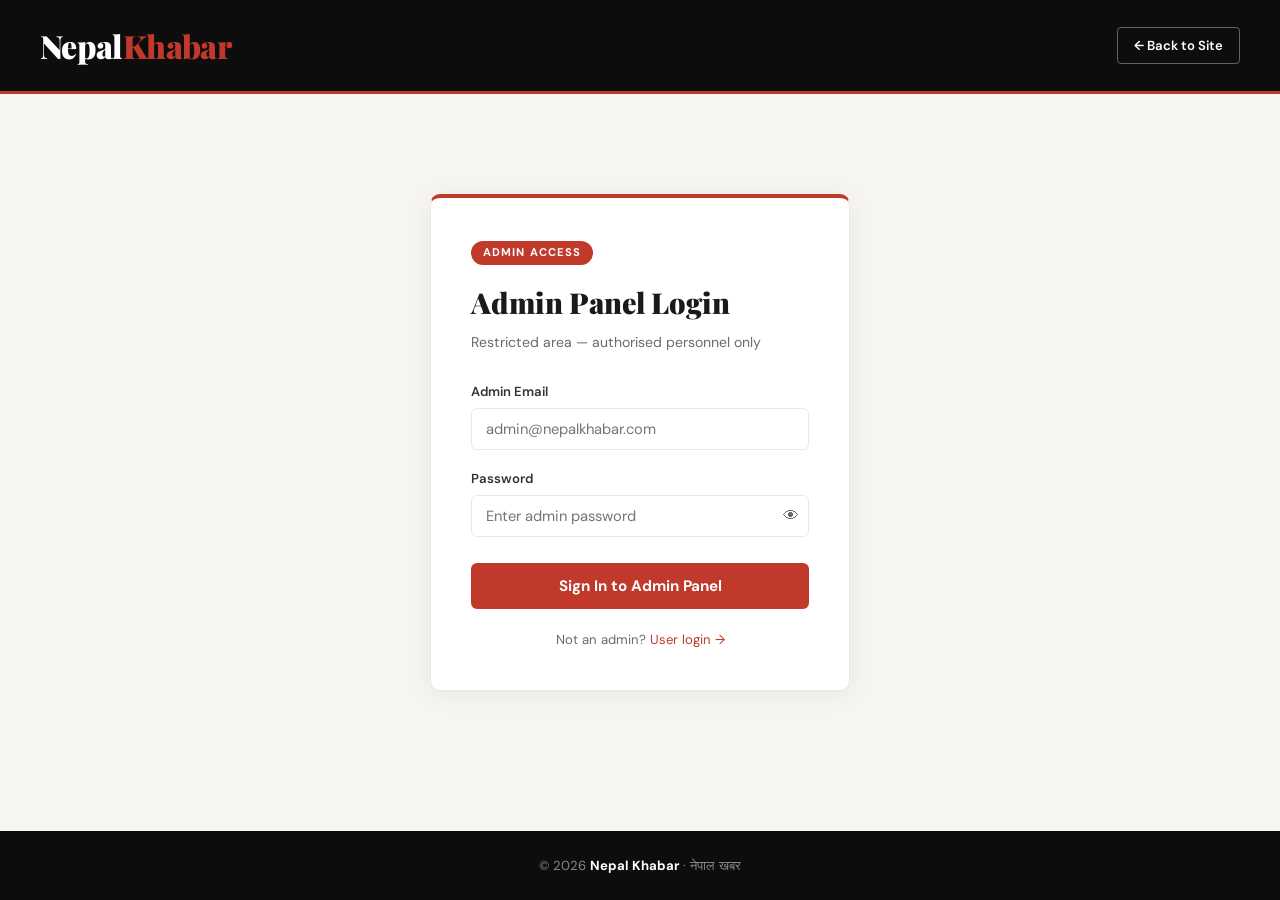
<file: admin-login.html>
<!DOCTYPE html>
<html lang="en">
<head>
  <meta charset="UTF-8" />
  <meta name="viewport" content="width=device-width, initial-scale=1.0" />
  <title>Admin Login — Nepal Khabar</title>
  <link rel="preconnect" href="https://fonts.googleapis.com" />
  <link rel="preconnect" href="https://fonts.gstatic.com" crossorigin />
  <link href="https://fonts.googleapis.com/css2?family=Playfair+Display:wght@700;900&family=Source+Serif+4:wght@300;400;600&family=DM+Sans:wght@400;500;600&display=swap" rel="stylesheet" />
  <link rel="stylesheet" href="css/style.css" />
  <link rel="stylesheet" href="css/auth.css" />
  <link rel="stylesheet" href="css/admin-login.css" />
</head>
<body class="auth-page">

  <!-- ═══ HEADER ═════════════════════════════════════ -->
  <header class="site-header">
    <div class="header-inner">
      <a href="index.html" class="site-logo">Nepal<span>Khabar</span></a>
      <div class="header-actions">
        <a href="index.html" class="btn-header btn-header-outline">← Back to Site</a>
      </div>
    </div>
  </header>

  <!-- ═══ ADMIN LOGIN FORM ══════════════════════════════ -->
  <main class="auth-main">
    <div class="auth-card admin-card" id="adminLoginForm">
      <span class="admin-login-badge">Admin Access</span>
      <h1 class="auth-title">Admin Panel Login</h1>
      <p class="auth-subtitle">Restricted area — authorised personnel only</p>

      <div class="form-group">
        <label for="adminLoginEmail">Admin Email</label>
        <input type="email" id="adminLoginEmail" placeholder="admin@nepalkhabar.com" autocomplete="email" />
      </div>

      <div class="form-group">
        <label for="adminLoginPassword">Password</label>
        <div class="pass-wrap">
          <input type="password" id="adminLoginPassword" placeholder="Enter admin password" autocomplete="current-password" />
          <button type="button" class="toggle-pass" id="adminTogglePass" title="Show/hide password">👁</button>
        </div>
      </div>

      <button class="btn-auth-submit" id="adminLoginSubmit">Sign In to Admin Panel</button>

      <div id="adminLoginMsg" class="form-msg"></div>

      <p class="back-to-user-login">
        Not an admin? <a href="login.html">User login →</a>
      </p>
    </div>
  </main>

  <!-- ═══ FOOTER ══════════════════════════════════════ -->
  <footer class="site-footer">
    <p>© 2026 <strong>Nepal Khabar</strong> · नेपाल खबर</p>
  </footer>

  <!-- Scripts -->
  <script src="js/data.js"></script>
  <script src="js/admin-login.js"></script>
</body>
</html>
</file>
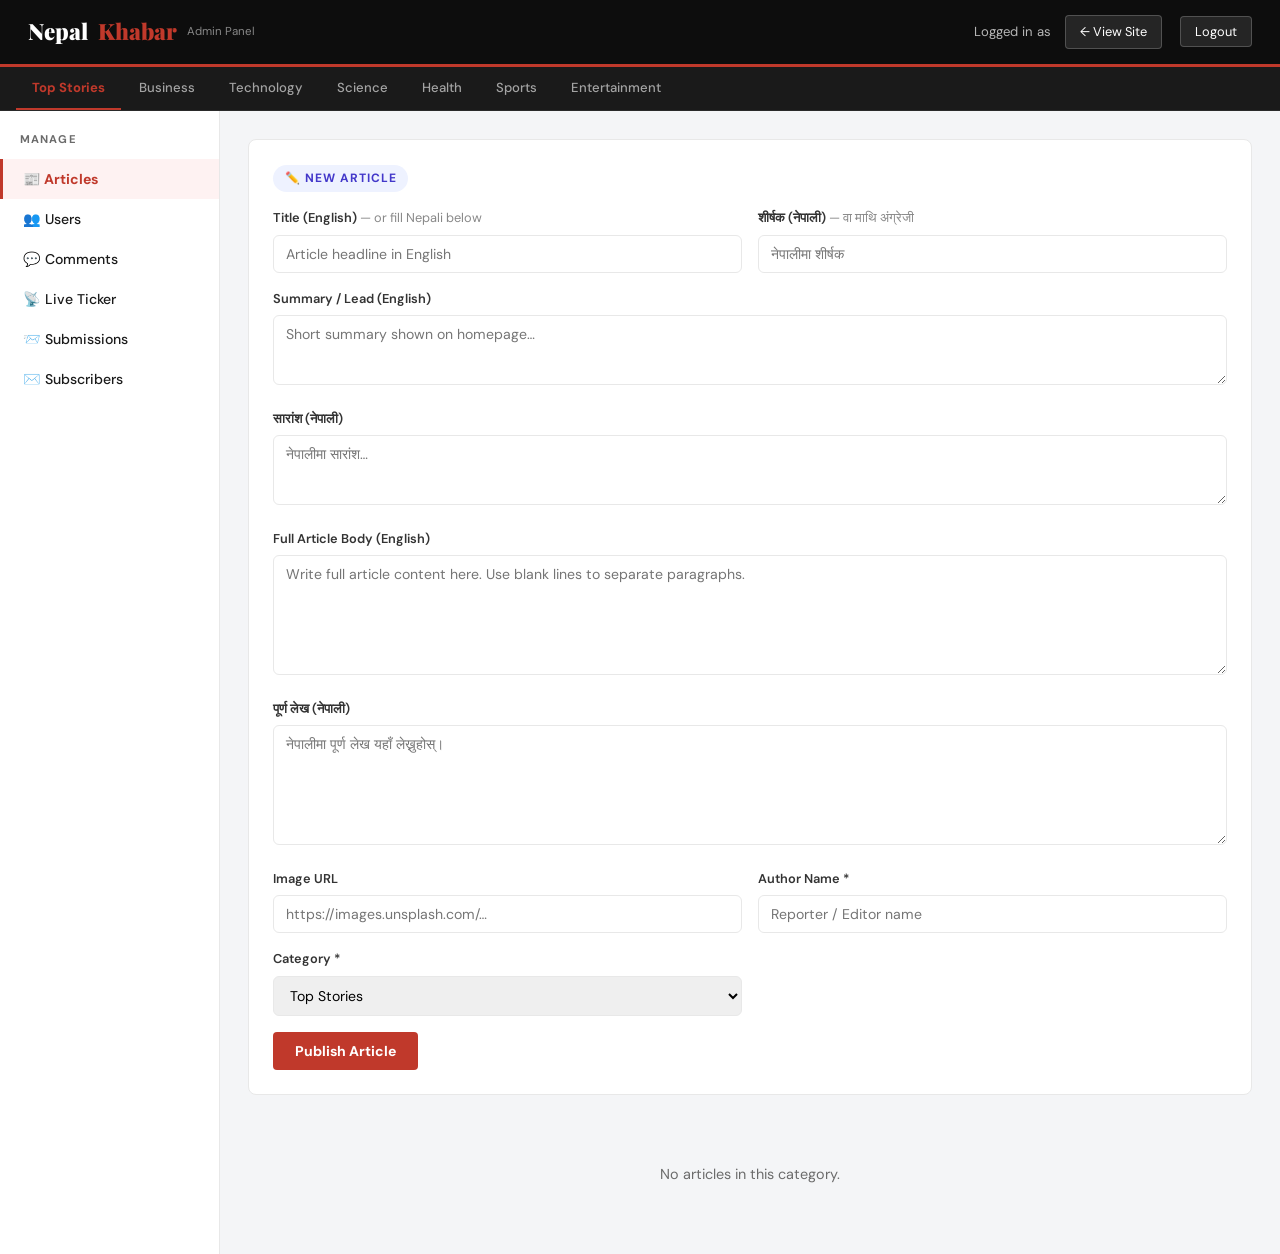
<file: admin.html>
<!DOCTYPE html>
<html lang="en">
<head>
  <meta charset="UTF-8" />
  <meta name="viewport" content="width=device-width, initial-scale=1.0" />
  <title>Admin Panel — Nepal Khabar</title>
  <link rel="preconnect" href="https://fonts.googleapis.com" />
  <link rel="preconnect" href="https://fonts.gstatic.com" crossorigin />
  <link href="https://fonts.googleapis.com/css2?family=Playfair+Display:wght@700;900&family=Source+Serif+4:wght@300;400;600&family=DM+Sans:wght@400;500;600&display=swap" rel="stylesheet" />
  <link rel="stylesheet" href="css/style.css" />
  <link rel="stylesheet" href="css/admin.css" />
</head>
<body class="admin-page">

  <!-- ADMIN HEADER -->
  <header class="admin-header">
    <div class="admin-logo">
      Nepal<span>Khabar</span>
      <small>Admin Panel</small>
    </div>
    <div class="admin-user-info">
      <span>Logged in as <strong id="adminName"></strong></span>
      <a href="index.html?from=admin" class="btn-admin-logout" style="margin-right:4px;">← View Site</a>
      <button class="btn-admin-logout" id="adminLogoutBtn">Logout</button>
    </div>
  </header>

  <!-- CATEGORY NAV -->
  <nav class="admin-cat-nav-bar">
    <div id="adminCategoryNav"></div>
  </nav>

  <!-- ADMIN BODY -->
  <div class="admin-body">

    <!-- Sidebar -->
    <aside class="admin-sidebar">
      <p class="sidebar-section-label">Manage</p>
      <button class="sidebar-btn active" data-section="sectionArticles">📰 Articles</button>
      <button class="sidebar-btn"        data-section="sectionUsers">👥 Users</button>
      <button class="sidebar-btn"        data-section="sectionComments">💬 Comments</button>
      <button class="sidebar-btn"        data-section="sectionTicker">📡 Live Ticker</button>
      <button class="sidebar-btn"        data-section="sectionSubmissions">📨 Submissions</button>
      <button class="sidebar-btn"        data-section="sectionSubscribers">✉️ Subscribers</button>
    </aside>

    <!-- Main panel -->
    <main class="admin-main">

    
      <!-- ══ Live Ticker Section ═══════════════════════════ -->
      <div class="admin-section" id="sectionTicker">
        <div class="section-header-row">
          <h2 class="section-title">📡 Live Ticker Manager</h2>
          <div class="ticker-master-control">
            <span class="ticker-live-dot" id="tickerLiveDot"></span>
            <span id="tickerMasterLabel">Ticker: Live</span>
            <button class="btn-ticker-master" id="tickerMasterBtn">⏸ Stop All</button>
          </div>
        </div>

        <!-- Live preview -->
        <div class="ticker-preview-wrap">
          <div class="ticker-preview-label">LIVE PREVIEW</div>
          <div class="ticker-preview-bar" id="tickerPreviewBar">
            <span class="ticker-preview-track" id="tickerPreviewTrack"></span>
          </div>
        </div>

        <!-- Add new headline -->
        <div class="ticker-add-card">
          <div class="ticker-add-title">➕ Add New Headline</div>
          <div class="ticker-add-row">
            <input type="text" id="tickerNewText" class="ticker-input" placeholder="Type breaking news headline here…" maxlength="200" />
            <button class="btn-ticker-add" id="tickerAddBtn">Add Headline</button>
          </div>
          <div id="tickerAddMsg" class="form-msg" style="margin-top:10px;"></div>
        </div>

        <!-- Headlines list -->
        <div class="ticker-headlines-header">
          <span>All Headlines <span id="tickerCount" class="ticker-count-badge">0</span></span>
          <span class="ticker-hint">Each headline has: Remove · Rewrite · Start/Stop</span>
        </div>
        <div id="tickerHeadlineList"></div>
      </div>

      <!-- ══ Articles Section ═══════════════════════════ -->
      <div class="admin-section" id="sectionArticles">

        <!-- Add / Edit / Rewrite form -->
        <div class="article-form-card" id="articleForm">
          <div class="form-mode-badge" id="formModeBadge">✏️ New Article</div>
          <div class="form-grid">
            <div class="form-field">
              <label>Title (English) <span style="font-weight:400;color:#888;">— or fill Nepali below</span></label>
              <input type="text" id="formTitleEn" placeholder="Article headline in English" />
            </div>
            <div class="form-field">
              <label>शीर्षक (नेपाली) <span style="font-weight:400;color:#888;">— वा माथि अंग्रेजी</span></label>
              <input type="text" id="formTitle" placeholder="नेपालीमा शीर्षक" />
            </div>
            <div class="form-field full-width">
              <label>Summary / Lead (English)</label>
              <textarea id="formSummaryEn" style="min-height:70px;" placeholder="Short summary shown on homepage…"></textarea>
            </div>
            <div class="form-field full-width">
              <label>सारांश (नेपाली)</label>
              <textarea id="formSummary" style="min-height:70px;" placeholder="नेपालीमा सारांश…"></textarea>
            </div>
            <div class="form-field full-width">
              <label>Full Article Body (English)</label>
              <textarea id="formContentEn" placeholder="Write full article content here. Use blank lines to separate paragraphs."></textarea>
            </div>
            <div class="form-field full-width">
              <label>पूर्ण लेख (नेपाली)</label>
              <textarea id="formContent" placeholder="नेपालीमा पूर्ण लेख यहाँ लेख्नुहोस्।"></textarea>
            </div>
            <div class="form-field">
              <label>Image URL</label>
              <input type="url" id="formImage" placeholder="https://images.unsplash.com/…" />
            </div>
            <div class="form-field">
              <label>Author Name *</label>
              <input type="text" id="formAuthor" placeholder="Reporter / Editor name" />
            </div>
            <div class="form-field">
              <label>Category *</label>
              <select id="formCategory"></select>
            </div>
          </div>
          <div class="form-actions">
            <button class="btn-publish" id="saveArticleBtn">Publish Article</button>
            <button class="btn-cancel-edit" id="cancelEditBtn">Cancel</button>
            <div id="formMsg" class="form-msg" style="flex:1;"></div>
          </div>
        </div>

        <!-- Article list -->
        <div id="adminArticleList"></div>
      </div>

      <!-- Users Section -->
      <div class="admin-section" id="sectionUsers">
        <h2 class="section-title">👥 Registered Users</h2>
        <table class="users-table">
          <thead>
            <tr><th>Name</th><th>Email</th><th>Role</th><th>Joined</th><th>Action</th></tr>
          </thead>
          <tbody id="usersTableBody"></tbody>
        </table>
      </div>

      <!-- Comments Section -->
      <div class="admin-section" id="sectionComments">
        <h2 class="section-title">💬 All Comments</h2>
        <div id="allCommentsList"></div>
      </div>

      <!-- Submissions Section -->
      <div class="admin-section" id="sectionSubmissions">
        <div class="section-header-row">
          <h2 class="section-title">📨 Citizen News Submissions</h2>
          <div style="display:flex;gap:10px;align-items:center;flex-wrap:wrap;">
            <select id="submissionFilter" style="padding:7px 12px;border:1.5px solid #E8E8E8;border-radius:4px;font-size:0.85rem;background:#fff;cursor:pointer;">
              <option value="all">All Submissions</option>
              <option value="pending">⏳ Pending</option>
              <option value="approved">✅ Approved</option>
              <option value="rejected">❌ Rejected</option>
            </select>
            <span id="submissionCount" style="font-size:0.8rem;color:#8C8C8C;font-family:'DM Sans',sans-serif;"></span>
          </div>
        </div>
        <div id="submissionsList"></div>
      </div>

      <!-- Subscribers Section -->
      <div class="admin-section" id="sectionSubscribers">
        <div class="section-header-row">
          <h2 class="section-title">✉️ Subscribers</h2>
          <span id="subscriberCount" style="font-size:0.85rem;color:#8C8C8C;font-family:'DM Sans',sans-serif;"></span>
        </div>
        <table class="users-table">
          <thead>
            <tr><th>Name</th><th>Email</th><th>Location</th><th>Phone</th><th>Joined</th><th>Action</th></tr>
          </thead>
          <tbody id="subscribersTableBody"></tbody>
        </table>
      </div>

    </main>
  </div>

  <script src="js/data.js"></script>
  <script src="js/admin.js"></script>
</body>
</html>
</file>
<file: css/style.css>
/* =====================================================
   style.css — Nepal Khabar main stylesheet
   ===================================================== */

:root {
  --red: #c0392b;
  --red-dark: #96281b;
  --dark: #0d0d0d;
  --dark2: #1a1a1a;
  --text: #1a1a1a;
  --muted: #6b6b6b;
  --border: #e8e8e8;
  --bg: #f7f5f2;
  --white: #ffffff;
  --font-serif: "Playfair Display", Georgia, serif;
  --font-body: "Source Serif 4", serif;
  --font-ui: "DM Sans", sans-serif;
}

*,
*::before,
*::after {
  box-sizing: border-box;
  margin: 0;
  padding: 0;
}

body {
  font-family: var(--font-body);
  background: var(--bg);
  color: var(--text);
  line-height: 1.6;
}

a {
  color: var(--red);
  text-decoration: none;
}

a:hover {
  text-decoration: underline;
}

/* ── Top Bar ───────────────────────────────────────── */
.top-bar {
  background: var(--dark);
  color: #aaa;
  font-family: var(--font-ui);
  font-size: 0.78rem;
  display: flex;
  justify-content: space-between;
  align-items: center;
  padding: 6px 24px;
}

.top-bar-links {
  display: flex;
  gap: 16px;
  align-items: center;
}

.top-bar-links a {
  color: #ccc;
  font-size: 0.78rem;
}

.top-bar-links a:hover {
  color: var(--red);
  text-decoration: none;
}

/* ── Ticker ────────────────────────────────────────── */
.ticker-bar {
  background: var(--red);
  color: #fff;
  display: flex;
  align-items: center;
  overflow: hidden;
  height: 36px;
  font-family: var(--font-ui);
  font-size: 0.82rem;
}

.ticker-label {
  flex-shrink: 0;
  background: rgba(0, 0, 0, 0.25);
  padding: 0 14px;
  height: 100%;
  display: flex;
  align-items: center;
  font-weight: 700;
  letter-spacing: 0.04em;
}

.ticker-track-wrap {
  flex: 1;
  overflow: hidden;
}

.ticker-track {
  display: flex;
  gap: 60px;
  animation: ticker-scroll linear infinite;
  white-space: nowrap;
}

.ticker-item {
  flex-shrink: 0;
  padding-right: 60px;
}

@keyframes ticker-scroll {
  0% {
    transform: translateX(100%);
  }

  100% {
    transform: translateX(-100%);
  }
}

.ticker-paused .ticker-track {
  animation-play-state: paused;
}

/* ── Header ────────────────────────────────────────── */
.site-header {
  background: var(--dark);
  padding: 20px 24px;
  border-bottom: 3px solid var(--red);
}

.header-inner {
  max-width: 1200px;
  margin: 0 auto;
  display: flex;
  justify-content: space-between;
  align-items: center;
}

.site-logo {
  font-family: var(--font-serif);
  font-size: 2rem;
  font-weight: 900;
  color: #fff;
  letter-spacing: -0.02em;
}

.site-logo span {
  color: var(--red);
}

/* ---- Header Text ---- */
.header-tagline {
  font-family: var(--font-ui);
  font-size: 0.75rem;
  color: rgba(255, 255, 255, 0.5);
  margin-top: 2px;
}

.header-actions {
  display: flex;
  gap: 10px;
  align-items: center;
}

.btn-header {
  font-family: var(--font-ui);
  font-size: 0.82rem;
  font-weight: 600;
  padding: 7px 16px;
  border-radius: 4px;
  display: inline-flex;
  align-items: center;
  gap: 6px;
  transition: all 0.18s;
  border: none;
  cursor: pointer;
  text-decoration: none;
}

.btn-header-outline {
  background: transparent;
  border: 1.5px solid rgba(255, 255, 255, 0.35);
  color: #fff;
}

.btn-header-outline:hover {
  border-color: #fff;
  background: rgba(255, 255, 255, 0.08);
  text-decoration: none;
}

.btn-header-red {
  background: var(--red);
  color: #fff;
}

.btn-header-red:hover {
  background: var(--red-dark);
  text-decoration: none;
}

.user-chip {
  display: flex;
  align-items: center;
  gap: 8px;
  background: rgba(255, 255, 255, 0.08);
  border-radius: 6px;
  padding: 6px 12px;
  color: #fff;
  font-family: var(--font-ui);
  font-size: 0.82rem;
}

.user-chip .user-name {
  font-weight: 600;
}

/* ---- Site Search ---- */
/* Site search (header) */
.site-search {
  display: flex;
  align-items: center;
  gap: 8px;
}

.site-search input[type="search"],
.site-search input[type="text"] {
  padding: 8px 10px;
  border-radius: 20px;
  border: 1px solid var(--border);
  background: #fff;
  width: 360px;
  max-width: 100%;
  font-family: var(--font-ui);
  transition:
    width 0.18s ease,
    box-shadow 0.18s ease;
}

.site-search input:focus {
  outline: none;
  width: 520px;
  box-shadow: 0 6px 18px rgba(0, 0, 0, 0.08);
}

.site-search button {
  background: var(--red);
  color: #fff;
  border: none;
  padding: 8px 12px;
  border-radius: 16px;
  cursor: pointer;
  font-family: var(--font-ui);
}

@media (max-width: 900px) {

  .site-search input[type="search"],
  .site-search input[type="text"] {
    width: 220px;
  }

  .site-search input:focus {
    width: 320px;
  }

  .header-inner {
    flex-wrap: wrap;
  }

  .header-actions {
    margin-top: 8px;
  }
}

/* ── Category Nav ──────────────────────────────────── */
.category-nav-bar {
  background: var(--dark2);
  border-bottom: 1px solid rgba(255, 255, 255, 0.07);
  position: sticky;
  top: 0;
  z-index: 50;
  display: flex;
  align-items: center;
  justify-content: space-between;
  padding: 0 16px;
  max-width: 100%;
}

.category-nav-bar>div {
  display: flex;
  gap: 2px;
  overflow-x: auto;
  align-items: center;
}

.nav-btn {
  background: none;
  border: none;
  color: rgba(255, 255, 255, 0.6);
  font-family: var(--font-ui);
  font-size: 0.82rem;
  font-weight: 500;
  padding: 12px 16px;
  cursor: pointer;
  transition: all 0.15s;
  white-space: nowrap;
  border-bottom: 2px solid transparent;
}

.nav-btn:hover {
  color: #fff;
}

.nav-btn.active {
  color: var(--red);
  border-bottom-color: var(--red);
  font-weight: 700;
}

.category-nav-bar input[type="text"] {
  padding: 14px 20px;
  border: 2px solid var(--red);
  border-radius: 25px;
  font-size: 18px;
  width: 400px;
  background: #fff;
  align-self: center;
  font-family: var(--font-ui);
  font-weight: 500;
  transition: all 0.2s ease;
  flex-shrink: 0;
}

.category-nav-bar input[type="text"]:focus {
  outline: none;
  box-shadow: 0 0 20px rgba(192, 57, 43, 0.5);
  width: 500px;
  border-color: var(--red-dark);
}

.category-nav-bar input[type="text"]::placeholder {
  color: #999;
}

/* ── Page layout ───────────────────────────────────── */
.page-layout {
  max-width: 1200px;
  margin: 0 auto;
  padding: 32px 24px;
  display: grid;
  grid-template-columns: 1fr 340px;
  gap: 40px;
}

@media (max-width: 900px) {
  .page-layout {
    grid-template-columns: 1fr;
  }
}

/* ── Hero Card ─────────────────────────────────────── */
.hero-card {
  cursor: pointer;
  position: relative;
  overflow: hidden;
  border-radius: 12px;
  margin-top: 24px;
  box-shadow: 0 10px 30px rgba(0, 0, 0, 0.15);
  background: #000;
}

.hero-img-wrap {
  width: 100%;
  height: 550px;
  /* Good height for 1200px width */
  overflow: hidden;
}

.hero-img-wrap img {
  width: 100%;
  height: 100%;
  object-fit: cover;
  object-position: center 15%;
  /* Keep the head/top area visible */
  transition: transform 0.4s;
}

.hero-card:hover .hero-img-wrap img {
  transform: scale(1.03);
}

.hero-body {
  position: absolute;
  bottom: 0;
  left: 0;
  right: 0;
  padding: 28px 32px;
  background: linear-gradient(0deg,
      rgba(0, 0, 0, 0.88) 0%,
      rgba(0, 0, 0, 0.4) 70%,
      transparent 100%);
  color: #fff;
}

.hero-title {
  font-family: var(--font-serif);
  font-size: clamp(1.3rem, 3vw, 2.1rem);
  font-weight: 900;
  margin-bottom: 10px;
  line-height: 1.2;
}

.hero-summary {
  font-size: 0.9rem;
  opacity: 0.85;
  margin-bottom: 12px;
  max-width: 700px;
}

.hero-labels {
  display: flex;
  gap: 8px;
  margin-bottom: 8px;
  align-items: center;
}

.hero-badge {
  background: var(--red);
  color: #fff;
  font-family: var(--font-ui);
  font-size: 0.7rem;
  font-weight: 700;
  padding: 3px 10px;
  letter-spacing: 0.1em;
  border-radius: 2px;
}

.hero-category-pill {
  background: rgba(255, 255, 255, 0.15);
  color: #fff;
  font-family: var(--font-ui);
  font-size: 0.72rem;
  padding: 3px 10px;
  border-radius: 20px;
}

.hero-meta {
  font-family: var(--font-ui);
  font-size: 0.78rem;
  opacity: 0.7;
  display: flex;
  gap: 16px;
}

.hero-scroll-hint {
  font-family: var(--font-ui);
  font-size: 0.75rem;
  opacity: 0.5;
  margin-top: 6px;
}

/* ── Cards Grid ────────────────────────────────────── */
.section-heading {
  font-family: var(--font-ui);
  font-size: 0.78rem;
  font-weight: 700;
  text-transform: uppercase;
  letter-spacing: 0.12em;
  color: var(--muted);
  border-bottom: 2px solid var(--border);
  padding-bottom: 10px;
  margin-bottom: 20px;
  margin-top: 28px;
}

.cards-grid {
  display: grid;
  grid-template-columns: repeat(auto-fill, minmax(260px, 1fr));
  gap: 24px;
}

.news-card {
  background: var(--white);
  border: 1px solid var(--border);
  border-radius: 8px;
  overflow: hidden;
  cursor: pointer;
  transition:
    box-shadow 0.2s,
    transform 0.2s;
}

.news-card:hover {
  box-shadow: 0 8px 28px rgba(0, 0, 0, 0.1);
  transform: translateY(-2px);
}

.card-img-wrap {
  width: 100%;
  height: 170px;
  overflow: hidden;
}

.card-img-wrap img {
  width: 100%;
  height: 100%;
  object-fit: cover;
  transition: transform 0.3s;
}

.news-card:hover .card-img-wrap img {
  transform: scale(1.05);
}

.card-body {
  padding: 16px;
}

.cat-badge {
  display: inline-block;
  font-family: var(--font-ui);
  font-size: 0.68rem;
  font-weight: 700;
  text-transform: uppercase;
  letter-spacing: 0.08em;
  padding: 2px 8px;
  border-radius: 2px;
  margin-bottom: 8px;
  background: var(--border);
  color: var(--muted);
}

.cat-business {
  background: #e8f4f8;
  color: #1a6b8a;
}

.cat-technology {
  background: #eef2ff;
  color: #4338ca;
}

.cat-science {
  background: #f0fdf4;
  color: #166534;
}

.cat-health {
  background: #fef2f2;
  color: #b91c1c;
}

.cat-sports {
  background: #fff7ed;
  color: #c2410c;
}

.cat-entertainment {
  background: #fdf4ff;
  color: #7e22ce;
}

.cat-general {
  background: #f1f5f9;
  color: #475569;
}

.card-title {
  font-family: var(--font-serif);
  font-size: 1.05rem;
  font-weight: 700;
  margin-bottom: 8px;
  line-height: 1.3;
}

.card-summary {
  font-size: 0.85rem;
  color: var(--muted);
  margin-bottom: 12px;
}

.meta {
  font-family: var(--font-ui);
  font-size: 0.75rem;
  color: var(--muted);
  display: flex;
  gap: 12px;
  margin-bottom: 12px;
}

.read-more-btn {
  background: none;
  border: 1.5px solid var(--red);
  color: var(--red);
  font-family: var(--font-ui);
  font-size: 0.78rem;
  font-weight: 700;
  padding: 6px 14px;
  border-radius: 4px;
  cursor: pointer;
  transition: all 0.15s;
}

.read-more-btn:hover {
  background: var(--red);
  color: #fff;
}

/* ── Sidebar ───────────────────────────────────────── */
.sidebar {
  display: flex;
  flex-direction: column;
  gap: 28px;
  position: sticky;
  top: 120px;
  align-self: start;
}

.sidebar-widget {
  background: var(--white);
  border: 1px solid var(--border);
  border-radius: 8px;
  overflow: hidden;
}

.sidebar-widget-title {
  font-family: var(--font-ui);
  font-size: 0.75rem;
  font-weight: 700;
  text-transform: uppercase;
  letter-spacing: 0.1em;
  padding: 12px 16px;
  border-bottom: 2px solid var(--border);
  background: #fafafa;
}

.sidebar-article-list {
  padding: 8px 0;
}

.sidebar-article-item {
  display: flex;
  align-items: flex-start;
  gap: 10px;
  padding: 10px 16px;
  cursor: pointer;
  transition: background 0.15s;
}

.sidebar-article-item:hover {
  background: var(--bg);
}

.sidebar-article-item img {
  width: 56px;
  height: 42px;
  object-fit: cover;
  border-radius: 4px;
  flex-shrink: 0;
}

.sidebar-rank {
  width: 22px;
  height: 22px;
  background: var(--red);
  color: #fff;
  font-family: var(--font-ui);
  font-size: 0.7rem;
  font-weight: 700;
  border-radius: 50%;
  display: flex;
  align-items: center;
  justify-content: center;
  flex-shrink: 0;
}

.sidebar-article-item-title {
  font-size: 0.83rem;
  font-weight: 600;
  line-height: 1.3;
}

.sidebar-article-item-meta {
  font-family: var(--font-ui);
  font-size: 0.72rem;
  color: var(--muted);
  margin-top: 3px;
}

.sidebar-article-item-body {
  flex: 1;
  min-width: 0;
}

/* ── Footer ────────────────────────────────────────── */
.site-footer {
  background: var(--dark);
  color: rgba(255, 255, 255, 0.5);
  text-align: center;
  padding: 24px;
  font-family: var(--font-ui);
  font-size: 0.82rem;
  margin-top: 40px;
}

.site-footer a {
  color: rgba(255, 255, 255, 0.6);
}

.site-footer a:hover {
  color: var(--red);
}

.site-footer strong {
  color: #fff;
}

.empty-msg {
  text-align: center;
  color: var(--muted);
  font-family: var(--font-ui);
  padding: 40px;
  font-size: 0.9rem;
}

.form-msg {
  font-family: var(--font-ui);
  font-size: 0.82rem;
  padding: 8px 12px;
  border-radius: 4px;
  margin-top: 8px;
  display: none;
}

.form-msg.success {
  background: #d1fae5;
  color: #065f46;
  display: block;
}

.form-msg.error {
  background: #fee2e2;
  color: #991b1b;
  display: block;
}

/* ── Live Indicator ────────────────────────────────── */
.live-dot-mini {
  display: inline-block;
  width: 8px;
  height: 8px;
  background: #c0392b;
  border-radius: 50%;
  margin-left: 8px;
  vertical-align: middle;
  animation: live-pulse 1.5s infinite;
  box-shadow: 0 0 0 0 rgba(192, 57, 43, 0.7);
}

@keyframes live-pulse {
  0% {
    transform: scale(0.95);
    box-shadow: 0 0 0 0 rgba(192, 57, 43, 0.7);
  }
  70% {
    transform: scale(1);
    box-shadow: 0 0 0 6px rgba(192, 57, 43, 0);
  }
  100% {
    transform: scale(0.95);
    box-shadow: 0 0 0 0 rgba(192, 57, 43, 0);
  }
}

/* ── Air Quality Bar ───────────────────────────────── */
.air-quality-bar {
  background: #1a1208;
  color: #ccc;
  font-family: var(--font-ui);
  font-size: 0.78rem;
  display: flex;
  justify-content: space-between;
  align-items: center;
  padding: 5px 24px;
  border-top: 1px solid #2a2a2a;
}

.aqi-left {
  display: flex;
  align-items: center;
  gap: 8px;
}

.aqi-date {
  color: #888;
}

.aqi-divider {
  color: #444;
}

.aqi-label {
  color: #bbb;
}

.aqi-weather {
  display: flex;
  align-items: center;
  gap: 5px;
  color: #ccc;
}

/* ── Language Toggle (Floating) ───────────────────── */
.lang-toggle-btn {
  position: fixed;
  bottom: 28px;
  right: 28px;
  z-index: 999;
  background: linear-gradient(135deg, #1a1a2e 0%, #16213e 100%);
  color: #fff;
  border: 2px solid rgba(255, 255, 255, 0.15);
  border-radius: 50px;
  padding: 12px 22px;
  font-family: var(--font-ui);
  font-size: 0.88rem;
  font-weight: 700;
  cursor: pointer;
  box-shadow: 0 6px 24px rgba(0, 0, 0, 0.35);
  transition: all 0.3s ease;
  letter-spacing: 0.02em;
}

.lang-toggle-btn:hover {
  transform: translateY(-3px) scale(1.05);
  box-shadow: 0 10px 32px rgba(0, 0, 0, 0.45);
  border-color: var(--red);
  background: linear-gradient(135deg, #0d0d1a 0%, #1a1a3e 100%);
}

.lang-toggle-btn:active {
  transform: translateY(0) scale(0.98);
}
</file>
<file: css/auth.css>
/* auth.css */
.auth-page {
  background: var(--bg);
  min-height: 100vh;
  display: flex;
  flex-direction: column;
}
.auth-main {
  flex: 1;
  display: flex;
  align-items: center;
  justify-content: center;
  padding: 40px 20px;
}
.auth-card {
  background: var(--white);
  border: 1px solid var(--border);
  border-radius: 10px;
  padding: 40px;
  width: 100%;
  max-width: 420px;
  box-shadow: 0 4px 24px rgba(0, 0, 0, 0.06);
}
.auth-title {
  font-family: var(--font-serif);
  font-size: 1.8rem;
  font-weight: 900;
  margin-bottom: 6px;
}
.auth-subtitle {
  font-family: var(--font-ui);
  font-size: 0.88rem;
  color: var(--muted);
  margin-bottom: 28px;
}
.form-group {
  margin-bottom: 18px;
}
.form-group label {
  display: block;
  font-family: var(--font-ui);
  font-size: 0.82rem;
  font-weight: 600;
  margin-bottom: 6px;
  color: #333;
}
.form-group input {
  width: 100%;
  border: 1.5px solid var(--border);
  border-radius: 6px;
  padding: 10px 14px;
  font-family: var(--font-ui);
  font-size: 0.92rem;
  transition: border-color 0.15s;
}
.form-group input:focus {
  outline: none;
  border-color: var(--red);
}
.pass-wrap {
  position: relative;
}
.pass-wrap input {
  padding-right: 44px;
}
.toggle-pass {
  position: absolute;
  right: 10px;
  top: 50%;
  transform: translateY(-50%);
  background: none;
  border: none;
  cursor: pointer;
  font-size: 1rem;
  color: var(--muted);
}
.btn-auth-submit {
  width: 100%;
  background: var(--red);
  color: #fff;
  border: none;
  border-radius: 6px;
  padding: 13px;
  font-family: var(--font-ui);
  font-size: 0.95rem;
  font-weight: 700;
  cursor: pointer;
  margin-top: 8px;
  transition: background 0.15s;
}
.btn-auth-submit:hover {
  background: var(--red-dark);
}
.auth-alt-link {
  font-family: var(--font-ui);
  font-size: 0.82rem;
  color: var(--muted);
  margin-top: 16px;
  text-align: center;
}
.back-to-user-login {
  font-family: var(--font-ui);
  font-size: 0.82rem;
  color: var(--muted);
  margin-top: 20px;
  text-align: center;
}
</file>
<file: css/admin-login.css>
/* admin-login.css */
.admin-card { border-top: 4px solid var(--red); }
.admin-login-badge {
  display: inline-block;
  background: var(--red);
  color: #fff;
  font-family: var(--font-ui);
  font-size: 0.7rem;
  font-weight: 700;
  text-transform: uppercase;
  letter-spacing: 0.1em;
  padding: 3px 12px;
  border-radius: 20px;
  margin-bottom: 14px;
}
</file>
<file: css/admin.css>
/* admin.css */
body.admin-page {
  background: #f4f5f7;
  font-family: var(--font-ui);
}

.admin-header {
  background: var(--dark);
  border-bottom: 3px solid var(--red);
  display: flex;
  justify-content: space-between;
  align-items: center;
  padding: 14px 28px;
  position: sticky;
  top: 0;
  z-index: 100;
}

.admin-logo {
  font-family: var(--font-serif);
  font-size: 1.4rem;
  font-weight: 900;
  color: #fff;
  display: flex;
  align-items: center;
  gap: 10px;
}

.admin-logo span {
  color: var(--red);
}

.admin-logo small {
  font-family: var(--font-ui);
  font-size: 0.72rem;
  font-weight: 400;
  color: rgba(255, 255, 255, 0.5);
}

.admin-user-info {
  display: flex;
  align-items: center;
  gap: 14px;
  font-size: 0.82rem;
  color: rgba(255, 255, 255, 0.7);
}

.btn-admin-logout {
  background: rgba(255, 255, 255, 0.1);
  border: 1px solid rgba(255, 255, 255, 0.2);
  color: #fff;
  font-family: var(--font-ui);
  font-size: 0.8rem;
  padding: 6px 14px;
  border-radius: 4px;
  cursor: pointer;
  text-decoration: none;
  transition: background 0.15s;
}

.btn-admin-logout:hover {
  background: rgba(255, 255, 255, 0.2);
  text-decoration: none;
}

.admin-cat-nav-bar {
  background: var(--dark2);
  border-bottom: 1px solid rgba(255, 255, 255, 0.07);
}

.admin-cat-nav-bar>div {
  max-width: 100%;
  display: flex;
  gap: 2px;
  padding: 0 16px;
  overflow-x: auto;
}

.admin-body {
  display: flex;
  min-height: calc(100vh - 120px);
}

.admin-sidebar {
  width: 220px;
  flex-shrink: 0;
  background: var(--white);
  border-right: 1px solid var(--border);
  padding: 20px 0;
}

.sidebar-section-label {
  font-size: 0.7rem;
  font-weight: 700;
  text-transform: uppercase;
  letter-spacing: 0.1em;
  color: var(--muted);
  padding: 0 20px 10px;
}

.sidebar-btn {
  display: flex;
  align-items: center;
  gap: 8px;
  width: 100%;
  background: none;
  border: none;
  font-family: var(--font-ui);
  font-size: 0.88rem;
  font-weight: 500;
  color: var(--text);
  padding: 11px 20px;
  cursor: pointer;
  text-align: left;
  transition: all 0.15s;
  border-left: 3px solid transparent;
}

.sidebar-btn:hover {
  background: var(--bg);
  color: var(--red);
}

.sidebar-btn.active {
  background: #fef2f2;
  color: var(--red);
  border-left-color: var(--red);
  font-weight: 700;
}

.admin-main {
  flex: 1;
  padding: 28px;
  overflow-y: auto;
}

.admin-section {
  display: none;
}

.section-header-row {
  display: flex;
  justify-content: space-between;
  align-items: center;
  flex-wrap: wrap;
  gap: 12px;
  margin-bottom: 20px;
}

.section-title {
  font-family: var(--font-serif);
  font-size: 1.4rem;
  font-weight: 700;
}

/* Article form */
.article-form-card {
  background: var(--white);
  border: 1px solid var(--border);
  border-radius: 8px;
  padding: 24px;
  margin-bottom: 28px;
}

.form-mode-badge {
  display: inline-block;
  font-size: 0.75rem;
  font-weight: 700;
  text-transform: uppercase;
  letter-spacing: 0.08em;
  padding: 4px 12px;
  border-radius: 20px;
  background: #eef2ff;
  color: #4338ca;
  margin-bottom: 16px;
}

.form-mode-badge.edit-mode {
  background: #fff7ed;
  color: #c2410c;
}

.form-mode-badge.rewrite-mode {
  background: #f0fdf4;
  color: #166534;
}

.form-grid {
  display: grid;
  grid-template-columns: 1fr 1fr;
  gap: 16px;
}

.form-grid .full-width {
  grid-column: 1 / -1;
}

.form-field label {
  display: block;
  font-size: 0.8rem;
  font-weight: 600;
  margin-bottom: 6px;
  color: #333;
}

.form-field input,
.form-field select,
.form-field textarea {
  width: 100%;
  border: 1.5px solid var(--border);
  border-radius: 6px;
  padding: 9px 12px;
  font-family: var(--font-ui);
  font-size: 0.88rem;
  transition: border-color 0.15s;
}

.form-field input:focus,
.form-field select:focus,
.form-field textarea:focus {
  outline: none;
  border-color: var(--red);
}

.form-field textarea {
  min-height: 120px;
  resize: vertical;
}

.form-actions {
  display: flex;
  gap: 10px;
  align-items: center;
  margin-top: 16px;
  flex-wrap: wrap;
}

.btn-publish {
  background: var(--red);
  color: #fff;
  border: none;
  font-family: var(--font-ui);
  font-size: 0.88rem;
  font-weight: 700;
  padding: 10px 22px;
  border-radius: 4px;
  cursor: pointer;
}

.btn-publish:hover {
  background: var(--red-dark);
}

.btn-cancel-edit {
  background: #f1f5f9;
  color: #475569;
  border: none;
  font-family: var(--font-ui);
  font-size: 0.88rem;
  font-weight: 600;
  padding: 10px 18px;
  border-radius: 4px;
  cursor: pointer;
  display: none;
}

/* Article list rows */
.admin-art-row {
  display: flex;
  gap: 16px;
  align-items: flex-start;
  background: var(--white);
  border: 1px solid var(--border);
  border-radius: 8px;
  padding: 16px;
  margin-bottom: 12px;
}

.admin-art-row img {
  width: 100px;
  height: 70px;
  object-fit: cover;
  border-radius: 6px;
  flex-shrink: 0;
}

.admin-art-info {
  flex: 1;
  min-width: 0;
}

.admin-art-info strong {
  display: block;
  font-size: 0.92rem;
  margin: 6px 0 4px;
}

.admin-art-info small {
  font-size: 0.75rem;
  color: var(--muted);
}

.admin-art-actions {
  display: flex;
  flex-direction: column;
  gap: 6px;
  flex-shrink: 0;
}

.stopped-article {
  opacity: 0.55;
}

.stopped-badge {
  background: #f1f5f9;
  color: #475569;
  font-size: 0.68rem;
  font-weight: 700;
  padding: 2px 8px;
  border-radius: 20px;
  margin-left: 8px;
}

.btn-edit,
.btn-rewrite,
.btn-stop,
.btn-delete {
  font-family: var(--font-ui);
  font-size: 0.78rem;
  font-weight: 600;
  padding: 6px 12px;
  border-radius: 4px;
  border: none;
  cursor: pointer;
  transition: all 0.15s;
}

.btn-edit {
  background: #eef2ff;
  color: #4338ca;
}

.btn-rewrite {
  background: #f0fdf4;
  color: #166534;
}

.btn-stop {
  background: #fff7ed;
  color: #c2410c;
}

.btn-stop.is-stopped {
  background: #d1fae5;
  color: #065f46;
}

.btn-delete {
  background: #fef2f2;
  color: #b91c1c;
}

/* Users table */
.users-table {
  width: 100%;
  border-collapse: collapse;
  background: var(--white);
  border-radius: 8px;
  overflow: hidden;
  border: 1px solid var(--border);
}

.users-table th {
  background: #fafafa;
  font-size: 0.78rem;
  text-transform: uppercase;
  letter-spacing: 0.06em;
  color: var(--muted);
  font-weight: 700;
  padding: 12px 16px;
  text-align: left;
  border-bottom: 2px solid var(--border);
}

.users-table td {
  padding: 12px 16px;
  font-size: 0.88rem;
  border-bottom: 1px solid var(--border);
}

.users-table tr:last-child td {
  border-bottom: none;
}

.role-badge {
  font-size: 0.72rem;
  font-weight: 700;
  padding: 2px 10px;
  border-radius: 20px;
}

.role-admin {
  background: #fef2f2;
  color: var(--red);
}

.role-user {
  background: #eef2ff;
  color: #4338ca;
}

/* Comments */
.admin-comment-row {
  display: flex;
  justify-content: space-between;
  align-items: flex-start;
  background: var(--white);
  border: 1px solid var(--border);
  border-radius: 8px;
  padding: 14px;
  margin-bottom: 10px;
  gap: 14px;
}

.admin-comment-info strong {
  font-size: 0.88rem;
}

.comment-article-title {
  font-size: 0.78rem;
  color: var(--muted);
  margin-left: 8px;
}

.admin-comment-info p {
  font-size: 0.85rem;
  margin: 6px 0 4px;
}

.admin-comment-info small {
  font-size: 0.75rem;
  color: var(--muted);
}

/* Submissions */
.submission-row {
  background: var(--white);
  border: 1px solid var(--border);
  border-radius: 8px;
  padding: 20px;
  margin-bottom: 14px;
}

.submission-header {
  display: flex;
  justify-content: space-between;
  flex-wrap: wrap;
  gap: 10px;
  margin-bottom: 12px;
}

.submission-meta-left {
  display: flex;
  gap: 8px;
  align-items: center;
}

.submission-meta-right {
  display: flex;
  gap: 14px;
  font-size: 0.78rem;
  color: var(--muted);
}

.submission-title-en {
  font-size: 1rem;
  font-weight: 700;
  margin-bottom: 4px;
}

.submission-title-np {
  font-size: 0.9rem;
  color: var(--muted);
  margin-bottom: 8px;
}

.submission-submitter {
  font-size: 0.82rem;
  color: var(--muted);
  margin-bottom: 12px;
}

.submission-body-section {
  margin-top: 10px;
}

.submission-section-label {
  font-size: 0.72rem;
  font-weight: 700;
  text-transform: uppercase;
  color: var(--muted);
  letter-spacing: 0.08em;
  margin-bottom: 6px;
}

.submission-text-en {
  font-size: 0.88rem;
  margin-bottom: 6px;
}

.submission-text-np {
  font-size: 0.88rem;
  color: var(--muted);
}

.submission-status-badge {
  font-size: 0.75rem;
  font-weight: 700;
  padding: 3px 10px;
  border-radius: 20px;
}

.status-pending {
  background: #fff7ed;
  color: #c2410c;
}

.status-approved {
  background: #d1fae5;
  color: #065f46;
}

.status-rejected {
  background: #fee2e2;
  color: #b91c1c;
}

.submission-actions {
  display: flex;
  gap: 8px;
  flex-wrap: wrap;
  margin-top: 14px;
  padding-top: 14px;
  border-top: 1px solid var(--border);
}

.btn-sub-approve {
  background: #d1fae5;
  color: #065f46;
  border: none;
  font-family: var(--font-ui);
  font-size: 0.78rem;
  font-weight: 700;
  padding: 7px 14px;
  border-radius: 4px;
  cursor: pointer;
}

.btn-sub-reject {
  background: #fee2e2;
  color: #b91c1c;
  border: none;
  font-family: var(--font-ui);
  font-size: 0.78rem;
  font-weight: 700;
  padding: 7px 14px;
  border-radius: 4px;
  cursor: pointer;
}

.btn-sub-pending {
  background: #fff7ed;
  color: #c2410c;
  border: none;
  font-family: var(--font-ui);
  font-size: 0.78rem;
  font-weight: 700;
  padding: 7px 14px;
  border-radius: 4px;
  cursor: pointer;
}

.submission-source {
  font-size: 0.8rem;
  color: var(--muted);
  margin-top: 8px;
}

.submission-details summary {
  font-size: 0.82rem;
  color: var(--red);
  cursor: pointer;
  margin-top: 8px;
}

/* Ticker */
.ticker-master-control {
  display: flex;
  align-items: center;
  gap: 10px;
  font-size: 0.85rem;
}

.ticker-live-dot {
  width: 10px;
  height: 10px;
  border-radius: 50%;
  background: #22c55e;
  display: inline-block;
  animation: blink 1.2s infinite;
}

.ticker-live-dot.stopped {
  background: #9ca3af;
  animation: none;
}

@keyframes blink {

  0%,
  100% {
    opacity: 1;
  }

  50% {
    opacity: 0.3;
  }
}

.btn-ticker-master {
  background: var(--red);
  color: #fff;
  border: none;
  font-family: var(--font-ui);
  font-size: 0.8rem;
  font-weight: 700;
  padding: 7px 14px;
  border-radius: 4px;
  cursor: pointer;
}

.btn-ticker-master.all-stopped {
  background: #22c55e;
}

.ticker-preview-wrap {
  background: var(--dark);
  border-radius: 6px;
  overflow: hidden;
  margin-bottom: 20px;
}

.ticker-preview-label {
  font-size: 0.68rem;
  font-weight: 700;
  letter-spacing: 0.1em;
  color: rgba(255, 255, 255, 0.4);
  padding: 6px 14px 0;
}

.ticker-preview-bar {
  height: 36px;
  overflow: hidden;
  display: flex;
  align-items: center;
  padding: 0 14px;
}

.ticker-preview-track {
  color: #fff;
  font-size: 0.82rem;
  white-space: nowrap;
  animation: ticker-scroll 20s linear infinite;
}

.ticker-preview-track.paused {
  animation: none;
  color: rgba(255, 255, 255, 0.4);
}

.ticker-add-card {
  background: var(--white);
  border: 1px solid var(--border);
  border-radius: 8px;
  padding: 18px;
  margin-bottom: 20px;
}

.ticker-add-title {
  font-size: 0.85rem;
  font-weight: 700;
  margin-bottom: 10px;
}

.ticker-add-row {
  display: flex;
  gap: 10px;
}

.ticker-input {
  flex: 1;
  border: 1.5px solid var(--border);
  border-radius: 6px;
  padding: 9px 12px;
  font-family: var(--font-ui);
  font-size: 0.88rem;
}

.ticker-input:focus {
  outline: none;
  border-color: var(--red);
}

.btn-ticker-add {
  background: var(--red);
  color: #fff;
  border: none;
  font-family: var(--font-ui);
  font-size: 0.85rem;
  font-weight: 700;
  padding: 9px 18px;
  border-radius: 6px;
  cursor: pointer;
}

.ticker-headlines-header {
  display: flex;
  justify-content: space-between;
  align-items: center;
  font-size: 0.82rem;
  color: var(--muted);
  margin-bottom: 10px;
}

.ticker-count-badge {
  background: var(--red);
  color: #fff;
  font-size: 0.72rem;
  padding: 2px 8px;
  border-radius: 20px;
  margin-left: 6px;
}

.ticker-hint {
  font-size: 0.75rem;
}

.ticker-headline-row {
  display: flex;
  gap: 12px;
  align-items: flex-start;
  background: var(--white);
  border: 1px solid var(--border);
  border-radius: 8px;
  padding: 12px 16px;
  margin-bottom: 8px;
}

.ticker-headline-row.is-stopped {
  opacity: 0.6;
}

.ticker-headline-num {
  width: 24px;
  font-size: 0.8rem;
  font-weight: 700;
  color: var(--muted);
  flex-shrink: 0;
  padding-top: 2px;
}

.ticker-headline-body {
  flex: 1;
  min-width: 0;
}

.ticker-headline-text {
  font-size: 0.9rem;
  font-weight: 500;
  margin-bottom: 4px;
}

.ticker-headline-text.stopped-text {
  text-decoration: line-through;
  color: var(--muted);
}

.ticker-headline-status {
  font-size: 0.75rem;
  color: var(--muted);
  display: flex;
  align-items: center;
  gap: 5px;
}

.status-dot {
  width: 8px;
  height: 8px;
  border-radius: 50%;
  background: #22c55e;
  display: inline-block;
}

.status-dot.off {
  background: #9ca3af;
}

.ticker-headline-actions {
  display: flex;
  gap: 6px;
  flex-shrink: 0;
}

.btn-th-remove {
  background: #fee2e2;
  color: #b91c1c;
  border: none;
  font-size: 0.75rem;
  font-weight: 700;
  padding: 5px 10px;
  border-radius: 4px;
  cursor: pointer;
}

.btn-th-rewrite {
  background: #eff6ff;
  color: #1d4ed8;
  border: none;
  font-size: 0.75rem;
  font-weight: 700;
  padding: 5px 10px;
  border-radius: 4px;
  cursor: pointer;
}

.btn-th-toggle {
  background: #f1f5f9;
  color: #475569;
  border: none;
  font-size: 0.75rem;
  font-weight: 700;
  padding: 5px 10px;
  border-radius: 4px;
  cursor: pointer;
}

.btn-th-toggle.is-live {
  background: #d1fae5;
  color: #065f46;
}

.ticker-rewrite-row {
  display: flex;
  gap: 8px;
  margin-top: 8px;
}

.ticker-rewrite-input {
  flex: 1;
  border: 1.5px solid var(--red);
  border-radius: 6px;
  padding: 6px 10px;
  font-family: var(--font-ui);
  font-size: 0.85rem;
}

.btn-rewrite-save {
  background: var(--red);
  color: #fff;
  border: none;
  font-size: 0.78rem;
  font-weight: 700;
  padding: 6px 12px;
  border-radius: 4px;
  cursor: pointer;
}

.btn-rewrite-cancel {
  background: #f1f5f9;
  color: #475569;
  border: none;
  font-size: 0.78rem;
  font-weight: 700;
  padding: 6px 10px;
  border-radius: 4px;
  cursor: pointer;
}

.ticker-empty-msg {
  text-align: center;
  color: var(--muted);
  font-size: 0.88rem;
  padding: 28px;
}

/* ── Image Upload ──────────────────────────────── */

.image-source-tabs {
  display: flex;
  gap: 0;
  margin-bottom: 12px;
  border-radius: 8px;
  overflow: hidden;
  border: 1.5px solid var(--border);
  width: fit-content;
}

.img-tab {
  background: #f8f9fa;
  border: none;
  padding: 9px 20px;
  font-family: var(--font-ui);
  font-size: 0.82rem;
  font-weight: 600;
  cursor: pointer;
  color: var(--muted);
  transition: all 0.2s ease;
}

.img-tab:not(:last-child) {
  border-right: 1.5px solid var(--border);
}

.img-tab.active {
  background: var(--red);
  color: #fff;
}

.img-tab:hover:not(.active) {
  background: #eee;
}

.img-panel input[type="url"] {
  width: 100%;
  border: 1.5px solid var(--border);
  border-radius: 8px;
  padding: 10px 14px;
  font-family: var(--font-ui);
  font-size: 0.88rem;
  transition: border-color 0.2s;
}

.img-panel input[type="url"]:focus {
  outline: none;
  border-color: var(--red);
}

.upload-drop-zone {
  border: 2px dashed #d1d5db;
  border-radius: 12px;
  padding: 32px 20px;
  text-align: center;
  background: #fafbfc;
  transition: all 0.25s ease;
  cursor: pointer;
}

.upload-drop-zone:hover {
  border-color: var(--red);
  background: #fff5f5;
}

.upload-drop-zone.drag-over {
  border-color: var(--red);
  background: #fff0f0;
  transform: scale(1.01);
  box-shadow: 0 0 0 4px rgba(192, 57, 43, 0.1);
}

.upload-drop-content {
  display: flex;
  flex-direction: column;
  align-items: center;
  gap: 8px;
}

.upload-icon {
  font-size: 2.4rem;
  line-height: 1;
}

.upload-drop-content p {
  font-size: 0.88rem;
  color: #555;
  margin: 0;
}

.upload-drop-content small {
  font-size: 0.75rem;
  color: var(--muted);
}

.upload-browse-btn {
  background: none;
  border: none;
  color: var(--red);
  font-weight: 700;
  font-family: var(--font-ui);
  font-size: 0.88rem;
  cursor: pointer;
  text-decoration: underline;
  padding: 0;
}

.upload-browse-btn:hover {
  color: #a93226;
}

.upload-progress {
  display: flex;
  flex-direction: column;
  align-items: center;
  gap: 10px;
  padding: 10px 0;
}

.upload-progress-bar {
  width: 0%;
  height: 6px;
  background: linear-gradient(90deg, var(--red), #e74c3c);
  border-radius: 6px;
  transition: width 0.3s ease;
  align-self: stretch;
}

#uploadProgressText {
  font-size: 0.82rem;
  font-weight: 600;
  color: var(--red);
}

.image-preview-wrap {
  display: flex;
  align-items: flex-start;
  gap: 10px;
  margin-top: 12px;
  padding: 10px;
  background: #f8f9fa;
  border: 1px solid var(--border);
  border-radius: 10px;
  position: relative;
}

.image-preview-wrap img {
  max-width: 220px;
  max-height: 150px;
  object-fit: cover;
  border-radius: 8px;
  border: 1px solid #e0e0e0;
}

.btn-remove-preview {
  position: absolute;
  top: 6px;
  right: 6px;
  width: 28px;
  height: 28px;
  border-radius: 50%;
  background: #e74c3c;
  color: #fff;
  border: none;
  font-size: 0.85rem;
  font-weight: 700;
  cursor: pointer;
  display: flex;
  align-items: center;
  justify-content: center;
  transition: transform 0.15s, background 0.15s;
  box-shadow: 0 2px 6px rgba(0,0,0,0.15);
}

.btn-remove-preview:hover {
  background: #c0392b;
  transform: scale(1.1);
}

/* ── Translate Buttons ──────────────────────────── */

.btn-translate {
  display: inline-flex;
  align-items: center;
  gap: 5px;
  margin-top: 8px;
  padding: 6px 16px;
  background: linear-gradient(135deg, #667eea 0%, #764ba2 100%);
  color: #fff;
  border: none;
  border-radius: 20px;
  font-family: var(--font-ui);
  font-size: 0.78rem;
  font-weight: 700;
  cursor: pointer;
  transition: all 0.25s ease;
  box-shadow: 0 2px 8px rgba(102, 126, 234, 0.25);
  letter-spacing: 0.02em;
}

.btn-translate:hover {
  transform: translateY(-1px);
  box-shadow: 0 4px 14px rgba(102, 126, 234, 0.4);
  background: linear-gradient(135deg, #5a6fd6 0%, #6a3f96 100%);
}

.btn-translate:active {
  transform: translateY(0);
  box-shadow: 0 1px 4px rgba(102, 126, 234, 0.2);
}

.btn-translate:disabled,
.btn-translate.translating {
  opacity: 0.7;
  cursor: wait;
  transform: none;
  box-shadow: none;
  animation: pulse-translate 1.2s infinite;
}

@keyframes pulse-translate {
  0%, 100% { opacity: 0.7; }
  50% { opacity: 0.4; }
}

/* Success flash on the target field after translation */
.translate-success-flash {
  animation: translate-flash 1.5s ease;
}

@keyframes translate-flash {
  0% { box-shadow: 0 0 0 3px rgba(34, 197, 94, 0.5); border-color: #22c55e; }
  50% { box-shadow: 0 0 12px 4px rgba(34, 197, 94, 0.2); border-color: #22c55e; }
  100% { box-shadow: none; border-color: var(--border); }
}
</file>
